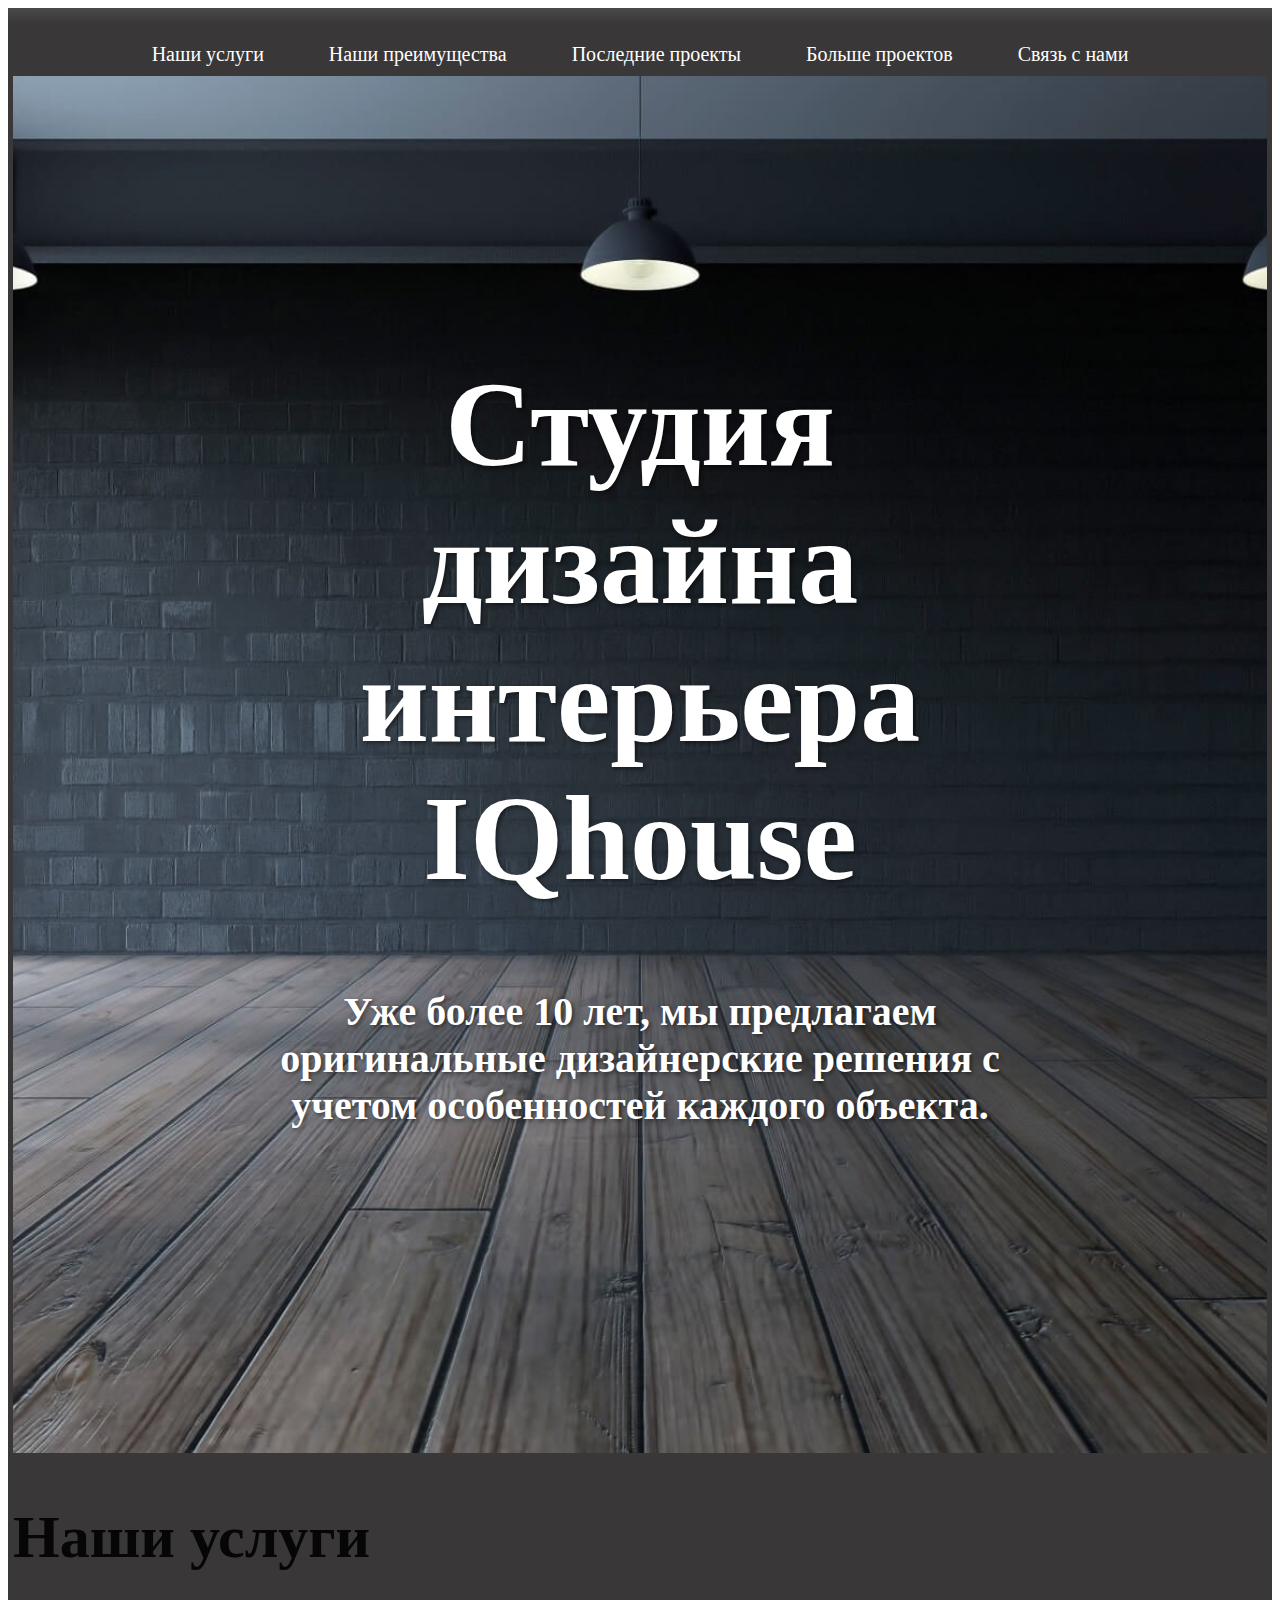
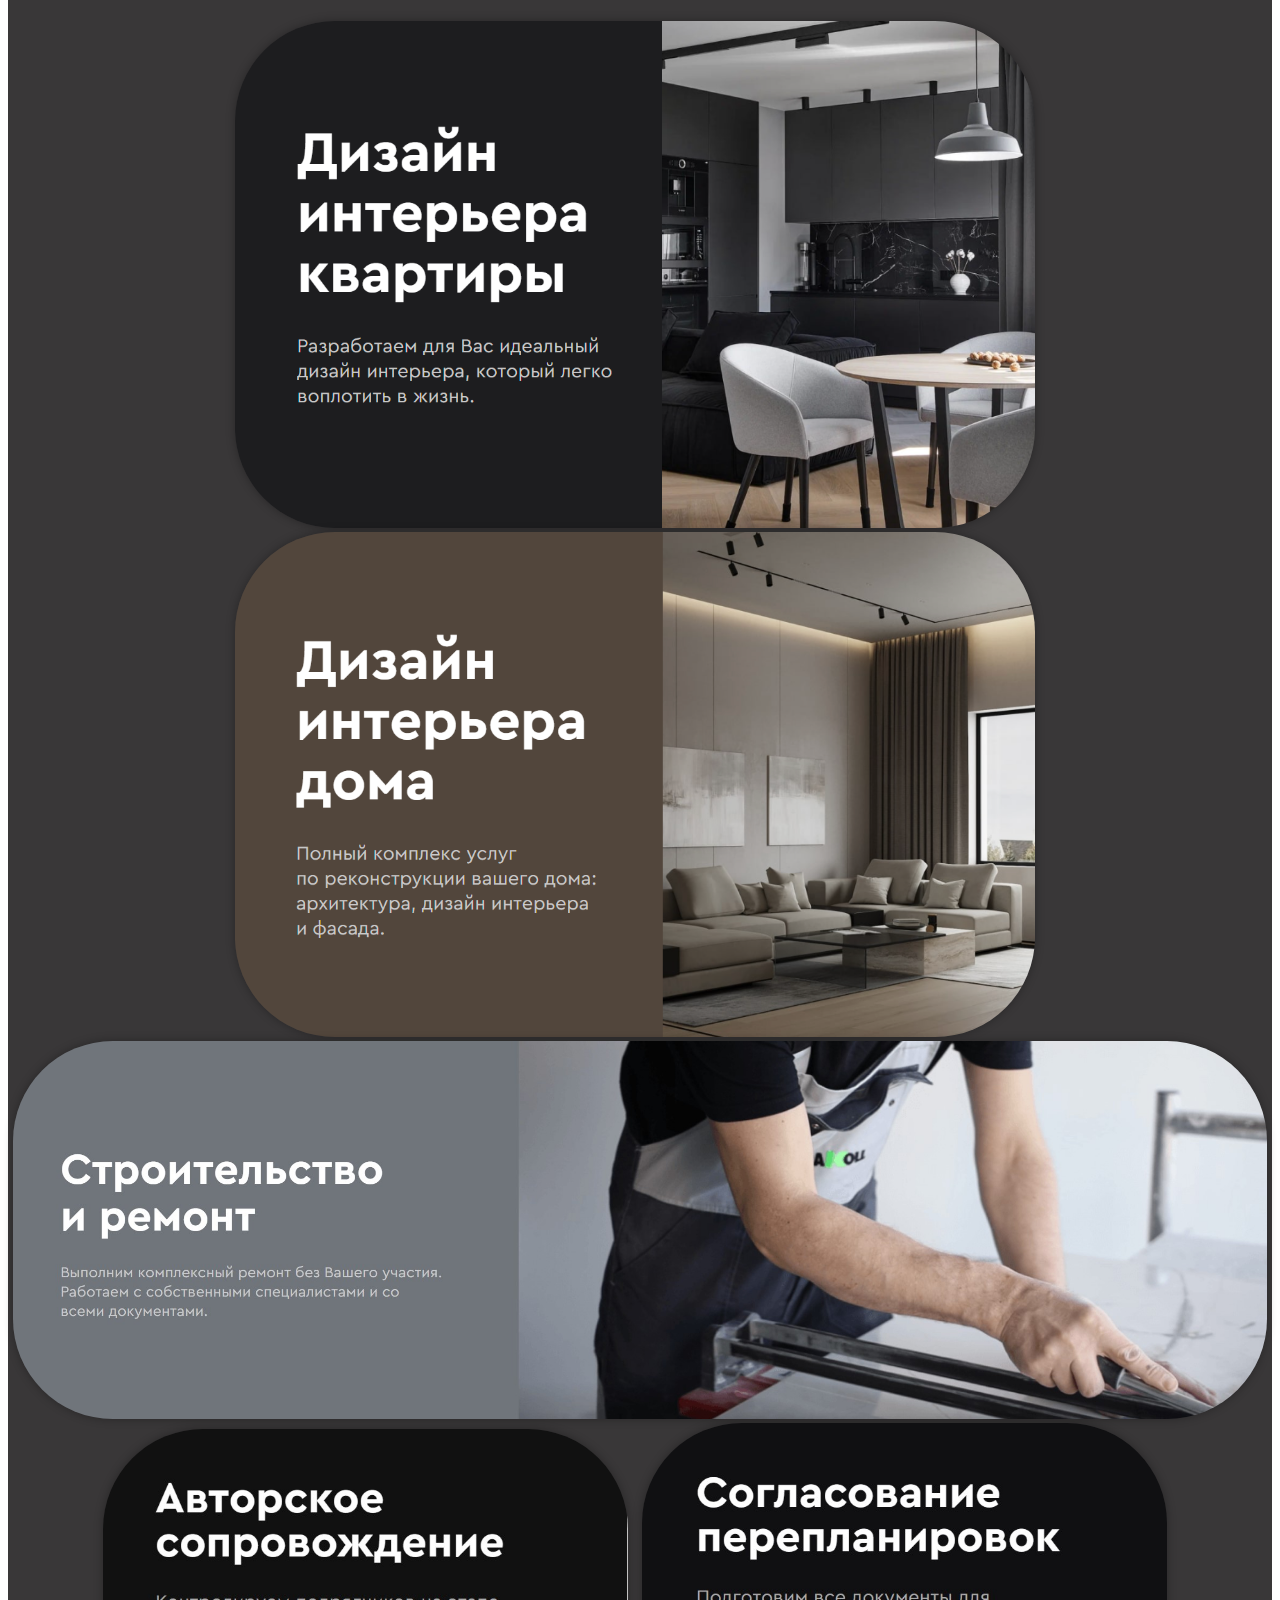
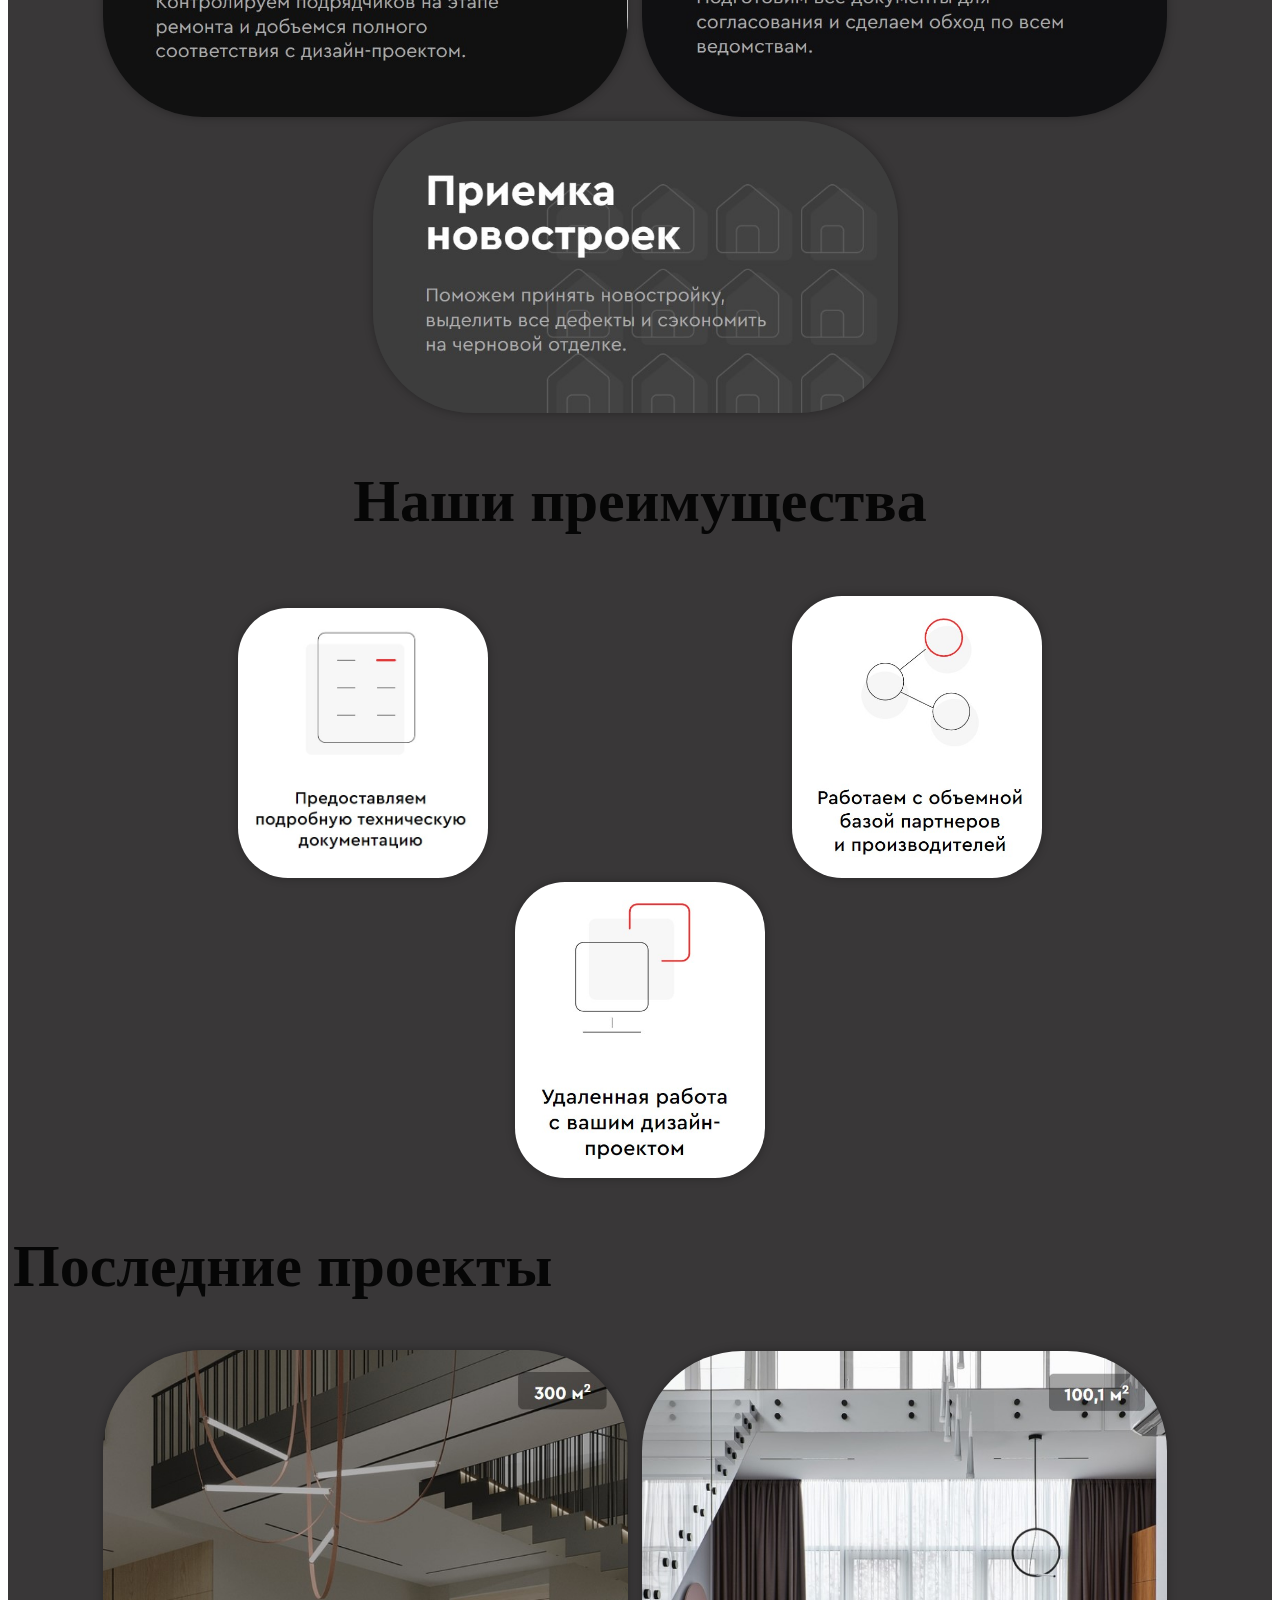
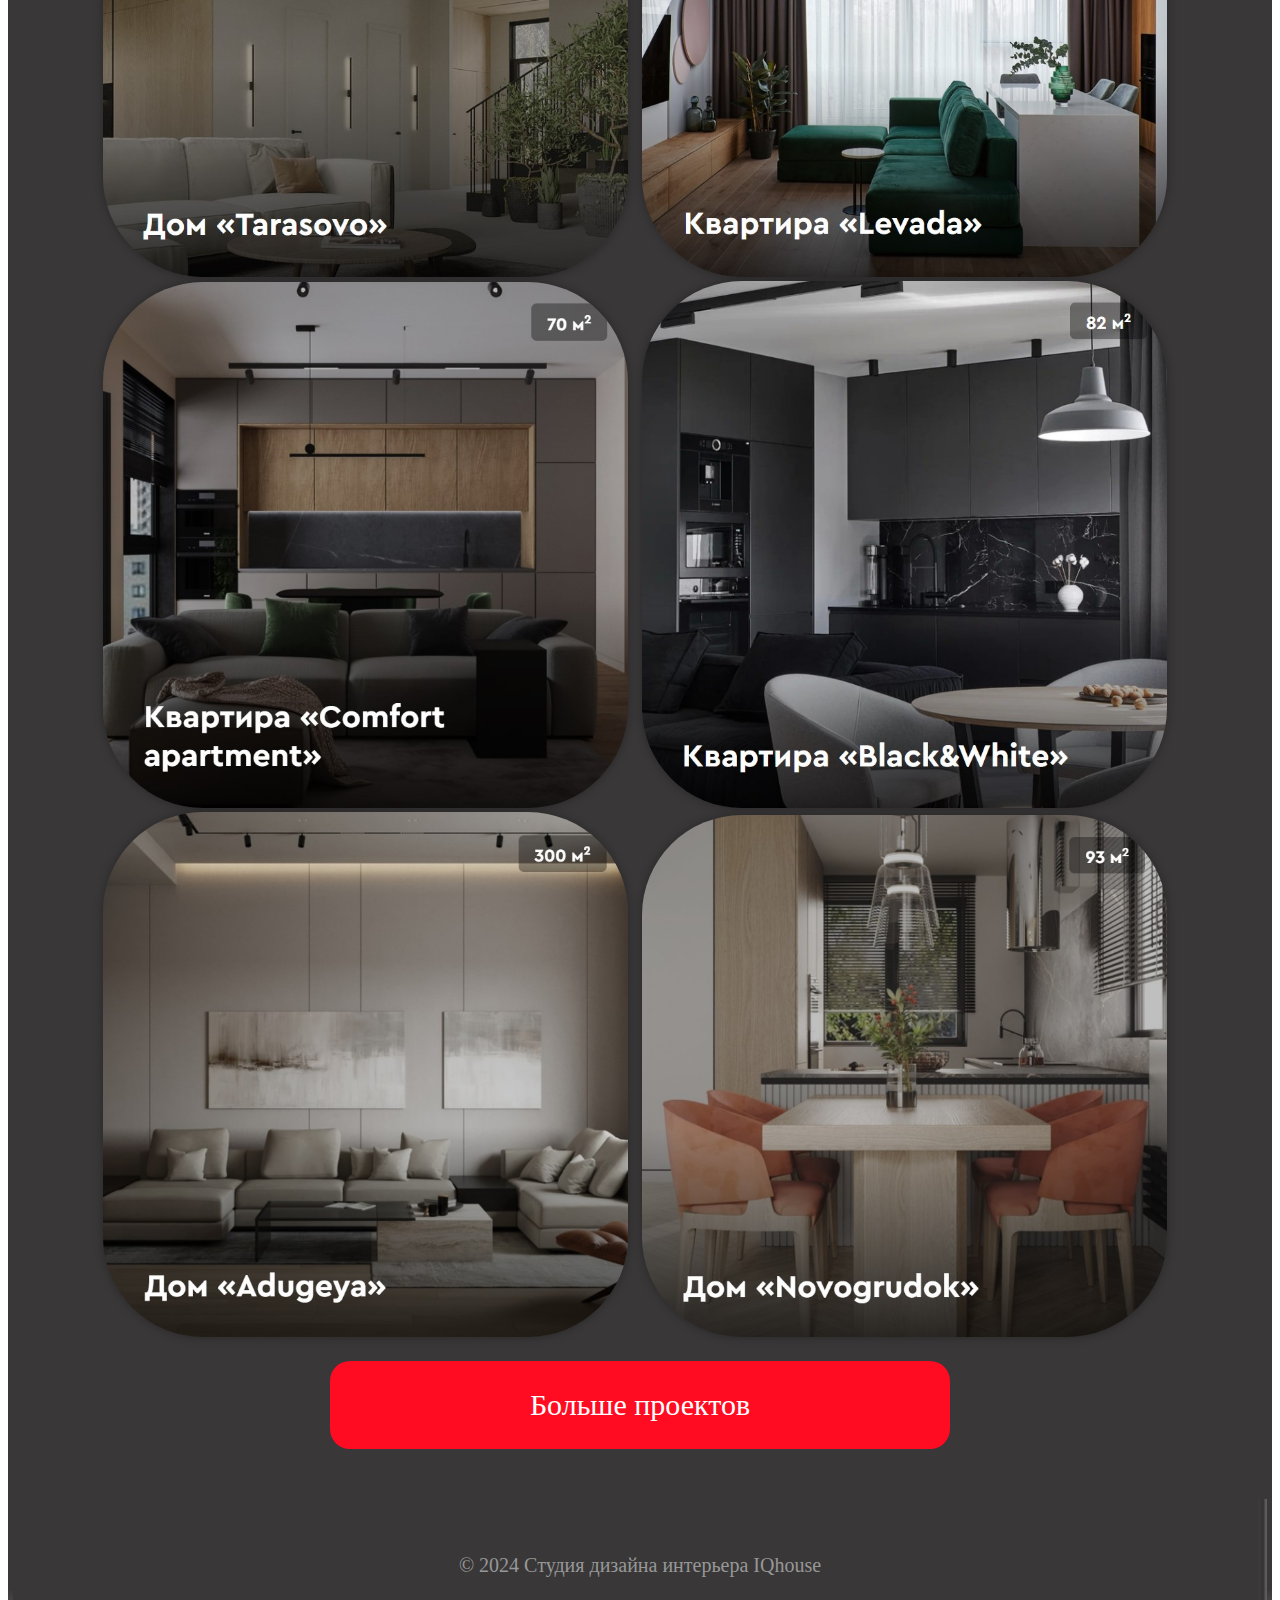
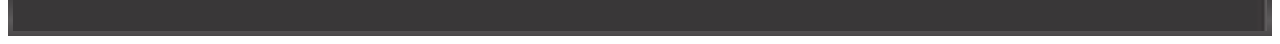
<file: index.html>
<!DOCTYPE html>
<html lang="ru">
<head>
    <meta charset="UTF-8">
    <meta name="viewport" content="width=device-width, initial-scale=1.0">
    <title>Студия дизайна интерьера IQhouse</title>
    <link rel="stylesheet" href="styles.css">
</head>
<body>
     <div class="shapka">
          <div class="links-shapka">
     <nav>
        <a href="#services">Наши услуги</a>
        <a href="#advantages">Наши преимущества</a>
        <a href="#projects">Последние проекты</a>
           <a href="project.html">Больше проектов</a>
        <a href="contact.html">Связь с нами</a>
    </nav
       </div>
      </div>
          <div class="container">
        <h1>Студия дизайна интерьера IQhouse</h1>
     <h6>Уже более 10 лет, мы предлагаем оригинальные дизайнерские решения с учетом особенностей каждого объекта.</h6>
       </div>
    <div class="image-container">
    <section id="services" class="services">
        <h2>Наши услуги</h2>
      <img src="diz1.jpg"  width="800" height="400">
      <img src="diz2.jpg"  width="800" height="400">
      <img src="diz3.jpg"  width="1600" height="400">
      <img src="diz4.jpg"  width="525" height="400">
      <img src="diz5.jpg"  width="525" height="400">
      <img src="diz6.jpg"  width="525" height="400">
    </section>
      </div>
     <div class="image-container2">
    <section id="advantages" class="advantages">
        <h3>Наши преимущества</h3>
        <img src="pree.jpg"  width="250" height="100">
           <img src="pree2.jpg"  width="250" height="100">
           <img src="pree3.jpg"  width="250" height="100">
    </section>
         </div>
     <div class="image-container">
    <section id="projects" class="projects">
        <h2>Последние проекты</h2>
        <img src="pro.jpg"  width="525" height="370">
         <img src="pro2.jpg"  width="525" height="370">
         <img src="pro3.jpg"  width="525" height="370">
          <img src="pro4.jpg"  width="525" height="370">
        <img src="pro5.jpg"  width="525" height="370">
          <img src="pro6.jpg"  width="525" height="370">
    </section>
         </div>
      <div class="links-project">
           <nav>
        <a href="project.html">Больше проектов</a>
          </nav>
           </div>
    <section id="reviews" class="reviews">

        <h2></h2>
         </section>
    <footer>
          <div class="footer-container">
        <p>&copy; 2024 Студия дизайна интерьера IQhouse</p>
        </div>
    </footer>
</body>
</html>
</file>
<file: styles.css>
.container {
    background-image: url('foto3.jpg');
    background-size: cover;
    background-position: center;
    padding: 230px;
}
.container2 {
    background-image: url('foto8.jpg');
    background-size: cover;
    background-position: center;
    padding: 100px;
}
.shapka {
    background-image: url('shapka.jpg');
    background-size: cover;
    background-position: center;
    padding: 5px;
}
.shapka2 {
    background-image: url('shapka.jpg');
    background-size: cover;
    background-position: center;
    padding: 5px;
}
.video {
margin-left: 0px;
}

h1 {
    font-size: 120px; 
    text-align: center;
    margin-top: 50px;
    color: #fff; 
    text-shadow: 2px 2px 4px rgba(0, 0, 0, 0.5); 
}

h2 {
    font-size: 60px; 
    text-align: left;
    margin-top: 50px;
    color:  #060606;
   
}

h3 {
    font-size: 60px; 
    text-align: center;
    margin-top: 50px;
    color:  #060606;
    
} 


h4 {
    font-size: 30px; 
    text-align: center;
    margin-bottom: 20px;
    color: #fff; 
    line-height: 1.6; 
    background-color: #ff0b22;
    border-radius: 5px;
    transition: background-color 0.3s;
}

h5 {
    font-size: 30px; 
    text-align: center;
    margin-bottom: 20px;
    color:  #060606; 
    line-height: 1.6; 
     margin-left: 175px;
}


h6 {
    font-size: 40px; 
    text-align: center;
    margin-top: 50px;
    color: #fff; 
    text-shadow: 2px 2px 4px rgba(0, 0, 0, 0.5); 
}

li {
    font-size: 16px; 
    text-align: left;
    margin-bottom: 20px;
    color: #fff; 
    line-height: 1.6; 
}

p {
    font-size: 20px; 
    text-align: center;
    margin-bottom: 20px;
    color: #979797; 
    line-height: 1.6; 
}


.links-shapka {
     font-size: 20px; 
    text-align: center; 
    margin-top: 20px; 
}

.links-shapka a {
    display: inline-block; 
    margin: 0 10px; 
    padding: 10px 20px;
    text-decoration: none;
    color: #fff;
    border-radius: 10px;
}

.links-shapka a:hover {
    color: #ff2315; 
    text-decoration-color: #ff2315; 
}

.links-shapka2 {
     font-size: 20px; 
    text-align: left; 
    margin-top: 20px; 
}

.links-shapka2 a {
    display: inline-block; 
    margin: 0 10px; 
    padding: 10px 20px;
    text-decoration: none;
    color: #fff;
    border-radius: 10px;
}

.links-shapka2 a:hover {
    color: #ff2315; 
    text-decoration-color: #ff2315; 
}

.links-Logo {
     font-size: 40px; 
    text-align: left; 
    margin-top: 20px; 
}

.links-Logo a {
    display: inline-block; 
    margin: 0 10px; 
    padding: 10px 10px;
    text-decoration: none;
    color: #ff2315;
    border-radius: 10px;
}

.links-Logo a:hover {
    text-decoration: none;
}
.links-Logo2 {
     font-size: 30px; 
    text-align: left; 
    margin-top: 20px; 
}

.links-Logo2 a {
    display: inline-block; 
    margin: 0 10px; 
    padding: 10px 20px;
    text-decoration: none;
    color:  #666666;
    border-radius: 10px;
}

.links-Logo2 a:hover {
    text-decoration: none;
}

.links-container {
    text-align: left; 
    margin-top: 20px; 
}

.links-container a {
    display: inline-block; 
    margin: 0 10px; 
    padding: 10px 20px;
    text-decoration: none;
    color: #fff;
    background-color: #a917a4;
    border-radius: 5px;
    transition: background-color 0.3s;
}

.links-container a:hover {
    background-color: #666666;
    text-decoration: none;
}

.links-containere {
    text-align: center;
    margin-top: 20px; 
}

.links-containere a {
    display: inline-block; 
    margin: 0 10px; 
    padding: 10px 20px;
    text-decoration: none;
    color: #fff;
    background-color: #a917a4;
    background-color: #a917a4;
    border-radius: 5px;
    transition: background-color 0.3s;
}

.links-containere a:hover {
    background-color: #666666;
    text-decoration: none;
}

.links-project {
     font-size: 30px; 
    text-align: center;
    margin-top: 20px; 
}

.links-project a {
    display: inline-block; 
    margin: 0 10px; 
    padding: 27px 200px;
    text-decoration: none;
    color: #fff;
    background-color: #ff0b22;
    border-radius: 20px;
    transition: background-color 0.3s;
}

.links-project a:hover {
    background-color: #666666;
    text-decoration: none;
}



img {
    display: block;
    margin: 0 auto;
    border-radius: 100px;
    box-shadow: 0 0 10px rgba(0, 0, 0, 0.3);
    max-width: 100%;
    height: auto;
}

.image-container {
    text-align: center; 
}

.image-container img {
   display: inline-block;
    margin-right: 10px; 
    border-radius: 100px;
    box-shadow: 0 0 10px rgba(0, 0, 0, 0.3);
    max-width: 100%;
    height: auto;
}
.image-container2 {
    text-align: center; 
}

.image-container2 img {
   display: inline-block;
    margin-right: 150px; 
     margin-left: 150px; 
    border-radius: 50px;
    max-width: 100%;
    height: auto;
}

#contact {
  padding: 80px;
  text-align: center;
  background-image: url('animat4.jpg');
}

#contact h2 {
  font-size: 32px;
  margin-bottom: 40px;
}

#contact form {
  max-width: 400px;
  margin: 0 auto;
}

#contact input,
#contact textarea {
  display: block;
  width: 100%;
  padding: 10px;
  margin-bottom: 20px;
  border-radius: 5px;
  border: 1px solid #ccc;
}

#contact button[type="submit"] {
  padding: 10px 20px;
  background-color: #f0ac00;
  color: #fff;
  font-size: 16px;
  text-align: center;
  text-transform: uppercase;
  border-radius: 5px;
  transition: background-color 0.3s;
}

#contact button[type="submit"]:hover {
  background-color: #333;
}

.footer-container {
    background-image: url('shapka.jpg');
    background-size: cover;
    background-position: center;
    padding: 30px;
}

.proj {
    color: white;
        width: 80%;
    margin-left: 175px;
}
</file>
